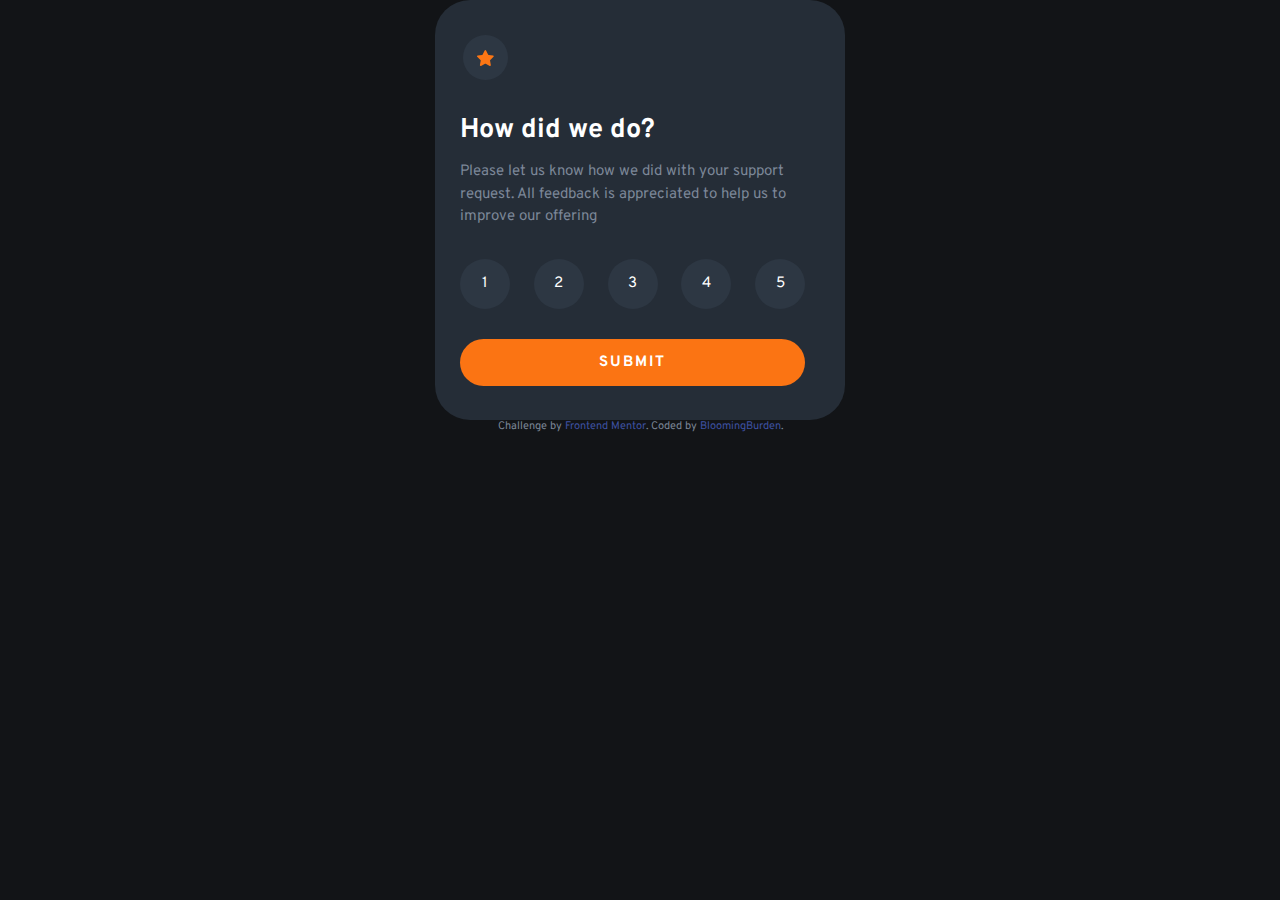
<file: index.html>
<!DOCTYPE html>
<html lang="en">
<head>
  <meta charset="UTF-8">
  <meta name="viewport" content="width=device-width, initial-scale=1.0"> <!-- displays site properly based on user's device -->

  <link rel="icon" type="image/png" sizes="32x32" href="./images/favicon-32x32.png">
  
  <title>Frontend Mentor | Interactive rating component</title>

  <link rel="stylesheet" href="css/normalize.css">
  <link rel="preconnect" href="https://fonts.googleapis.com">
  <link rel="preconnect" href="https://fonts.gstatic.com" crossorigin>
  <link href="https://fonts.googleapis.com/css2?family=Overpass:wght@400;700&display=swap" rel="stylesheet">
  <link rel="stylesheet" href="css/style.css">

  <!-- Feel free to remove these styles or customise in your own stylesheet 👍 -->
  <style>
    .attribution { font-size: 11px; text-align: center; }
    .attribution a { color: hsl(228, 45%, 44%); }
  </style>
</head>
<body>

  <main class="container">
    <article class="rating">
      <h2 class="rating__title">How did we do?</h2>
      <p class="rating__text">Please let us know how we did with your support request. All feedback is appreciated to help us to improve our offering</p>
      <ul class="rating__list">
        <li class="rating__item">
          <a href="#" data-action="select">1</a>
        </li>
        <li class="rating__item">
          <a href="#" data-action="select">2</a>
        </li>
        <li class="rating__item">
          <a href="#" data-action="select">3</a>
        </li>
        <li class="rating__item">
          <a href="#" data-action="select">4</a>
        </li>
        <li class="rating__item">
          <a href="#" data-action="select">5</a>
        </li>
      </ul>
      <button class="rating__submit" type="submit" data-action="send">Submit</button>
    </article>

    <div class="attribution">
      Challenge by <a href="https://www.frontendmentor.io?ref=challenge" target="_blank">Frontend Mentor</a>. 
      Coded by <a href="https://github.com/BloomingBurden">BloomingBurden</a>.
    </div>
  </main>
  
  <script src="script/script.js"></script>
</body>
</html>
</file>
<file: css/style.css>
:root {
  --primary-color: hsl(25, 97%, 53%);
  --white: hsl(0, 0%, 100%);
  --light-grey: hsl(217, 12%, 63%);
  --medium-grey: hsl(216, 12%, 54%);
  --dark-blue: hsl(213, 19%, 18%);
  --very-dark-blue: hsl(216, 12%, 8%);
}

*,
*::after,
*::before {
  box-sizing: border-box;
}

body {
  margin: 0;
  padding: 0;

  font-family: 'Overpass', sans-serif; 
  font-size: 15px;
  font-weight: 400;

  color: var(--medium-grey);
  background-color: var(--very-dark-blue);
}

a {
  text-decoration: none;
}

img {
  height: auto;
  max-width: 100%;
}

ul {
  margin: 0;
  padding: 0;
  list-style: none;
}

.container {
  display: flex;
  flex-direction: column;
  justify-content: center;
  align-items: center;
  margin: 0 auto;
  min-width: 420px;
  max-width: 1440px;
}

.rating,
.rating__new {
  position: relative;
  width: 410px;
  min-height: 420px;
  padding-top: 110px;
  padding-left: 25px;
  padding-right: 40px;
  
  background-color: var(--dark-blue);
  border-radius: 35px;
}

.rating::before {
  content: '';
  position: absolute;
  top: 35px;
  left: 28px;
  width: 45px;
  height: 45px;
  background-color:hsl(213, 20%, 22%);
  background-image: url('../img/icon-star.svg');
  background-repeat: no-repeat;
  background-position: center;
  border-radius: 50%;

}
.rating__title {
  font-size: 27px;
  color: var(--white);
  margin: 0;
  margin-top: 5px;
  font-weight: 700;
}
.rating__text {
  line-height: 1.5;
  margin-bottom: 30px;
}
.rating__list {
  display: flex;
  flex-wrap: wrap;
  justify-content: space-between;
  margin-bottom: 30px;
}
.rating__item {
  width: 50px;
  height: 50px;
}

.rating__item a {
  height: 100%;
  width: 100%;
  display: flex;
  align-items: center;
  justify-content: center;
  border-radius: 50%;
  background-color:hsl(213, 20%, 22%);
  color: var(--white);

  transition: 0.3s;
}

.rating__item a:hover {
  background-color: var(--light-grey);
}


a.rating__item--active,
a.rating__item--active:hover,
a.rating__item--active:focus,
.rating__item a:active {
  background-color: var(--primary-color);
}

.rating__submit {
  width: 100%;
  padding: 15px;
  border: none;
  border-radius: 30px;
  background-color: var(--primary-color);

  text-transform: uppercase;
  font:inherit;
  color: var(--white);
  font-weight: 700;
  cursor: pointer;
  letter-spacing: 2px;
}

.rating__submit:hover,
.rating__submit:active,
.rating__submit:focus {
  background-color: var(--white);
  color: var(--primary-color);
  transition: 0.3s;
}

.rating--new {
  display: flex;
  flex-direction: column;
  text-align: center;
  padding-top: 170px;

  background-image: url('../img/illustration-thank-you.svg');
  background-repeat: no-repeat;
  background-position: center 50px;
}

.rating--new__title {
  color: var(--white);
  margin-bottom: 0;
}

.rating__result {
  order: -1;
}

.rating--new::before {
  display: none;
}

.rating__result span {
  display: inline-block;
  
  border-radius: 40px;
  padding: 6px 15px;
  background-color:hsl(213, 20%, 22%);
  color: var(--primary-color);
}

.rating__result .rating__change {
  padding: 0;
}
</file>
